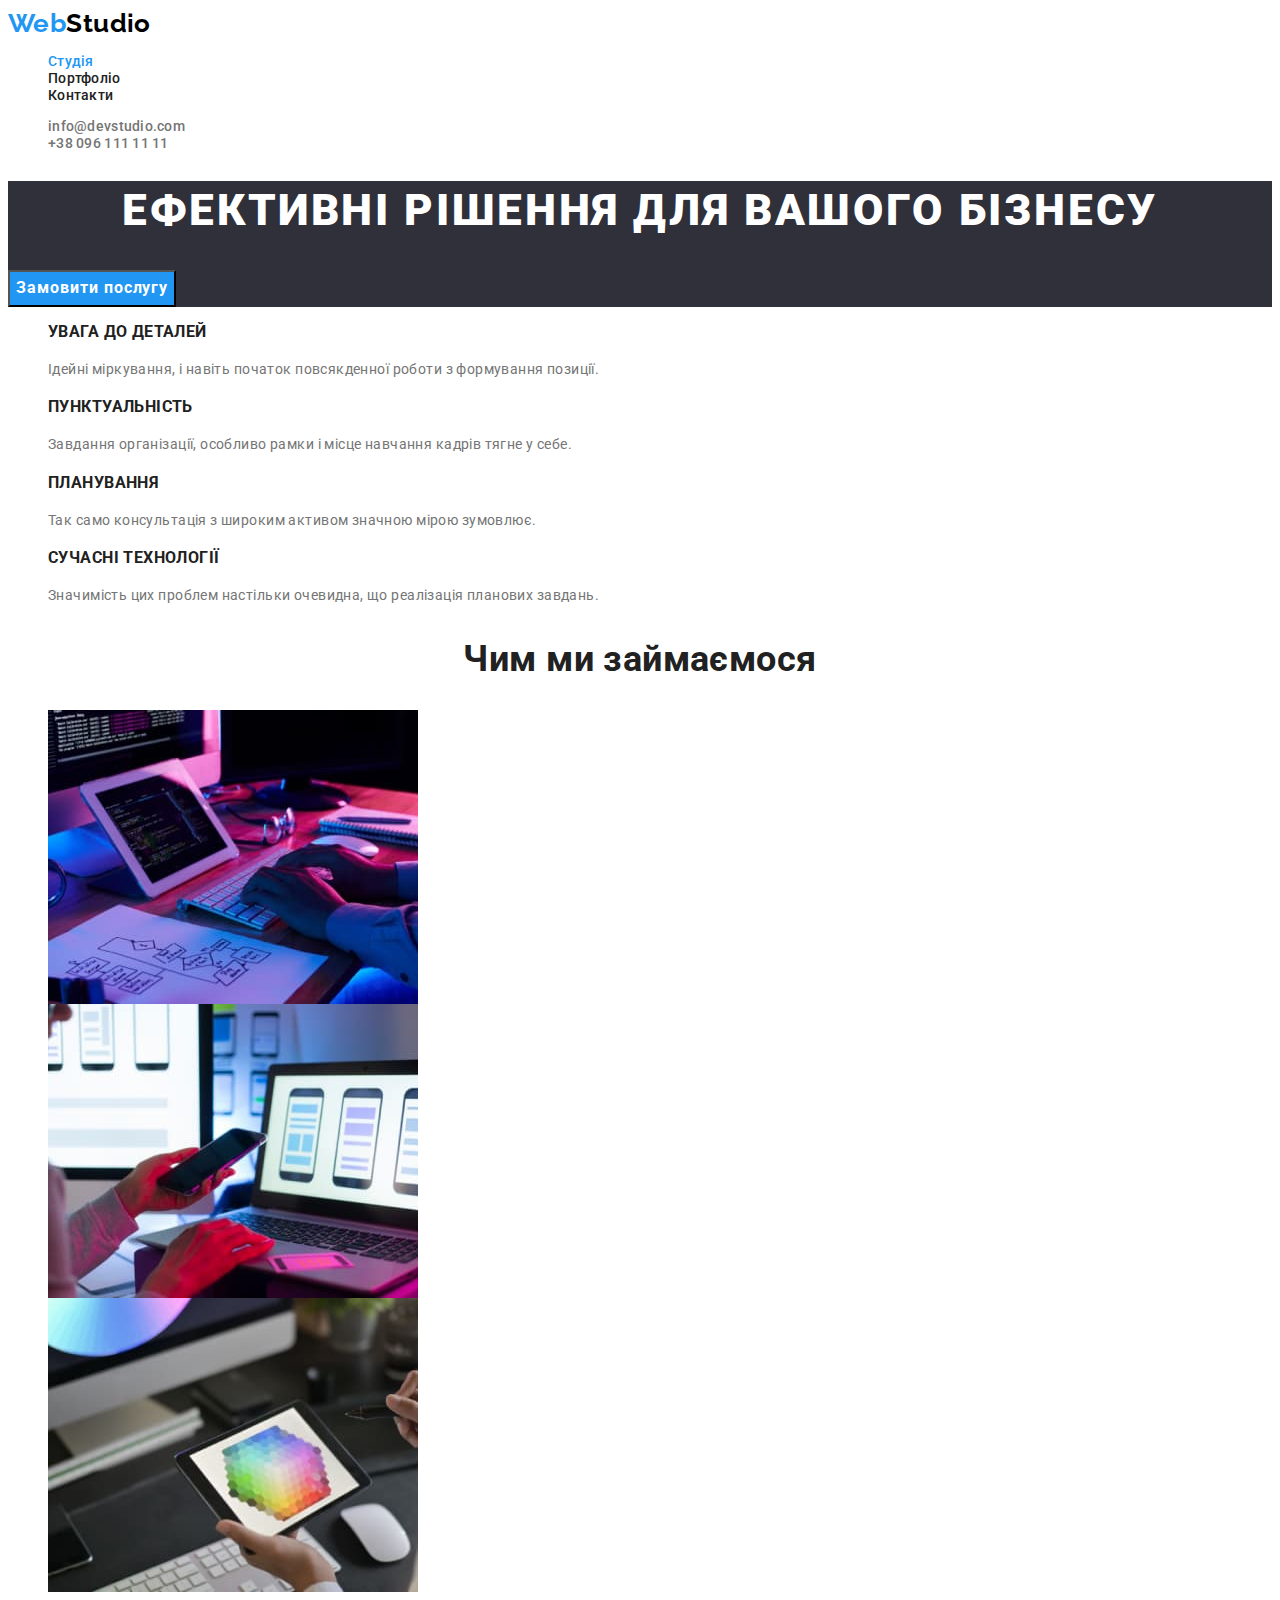
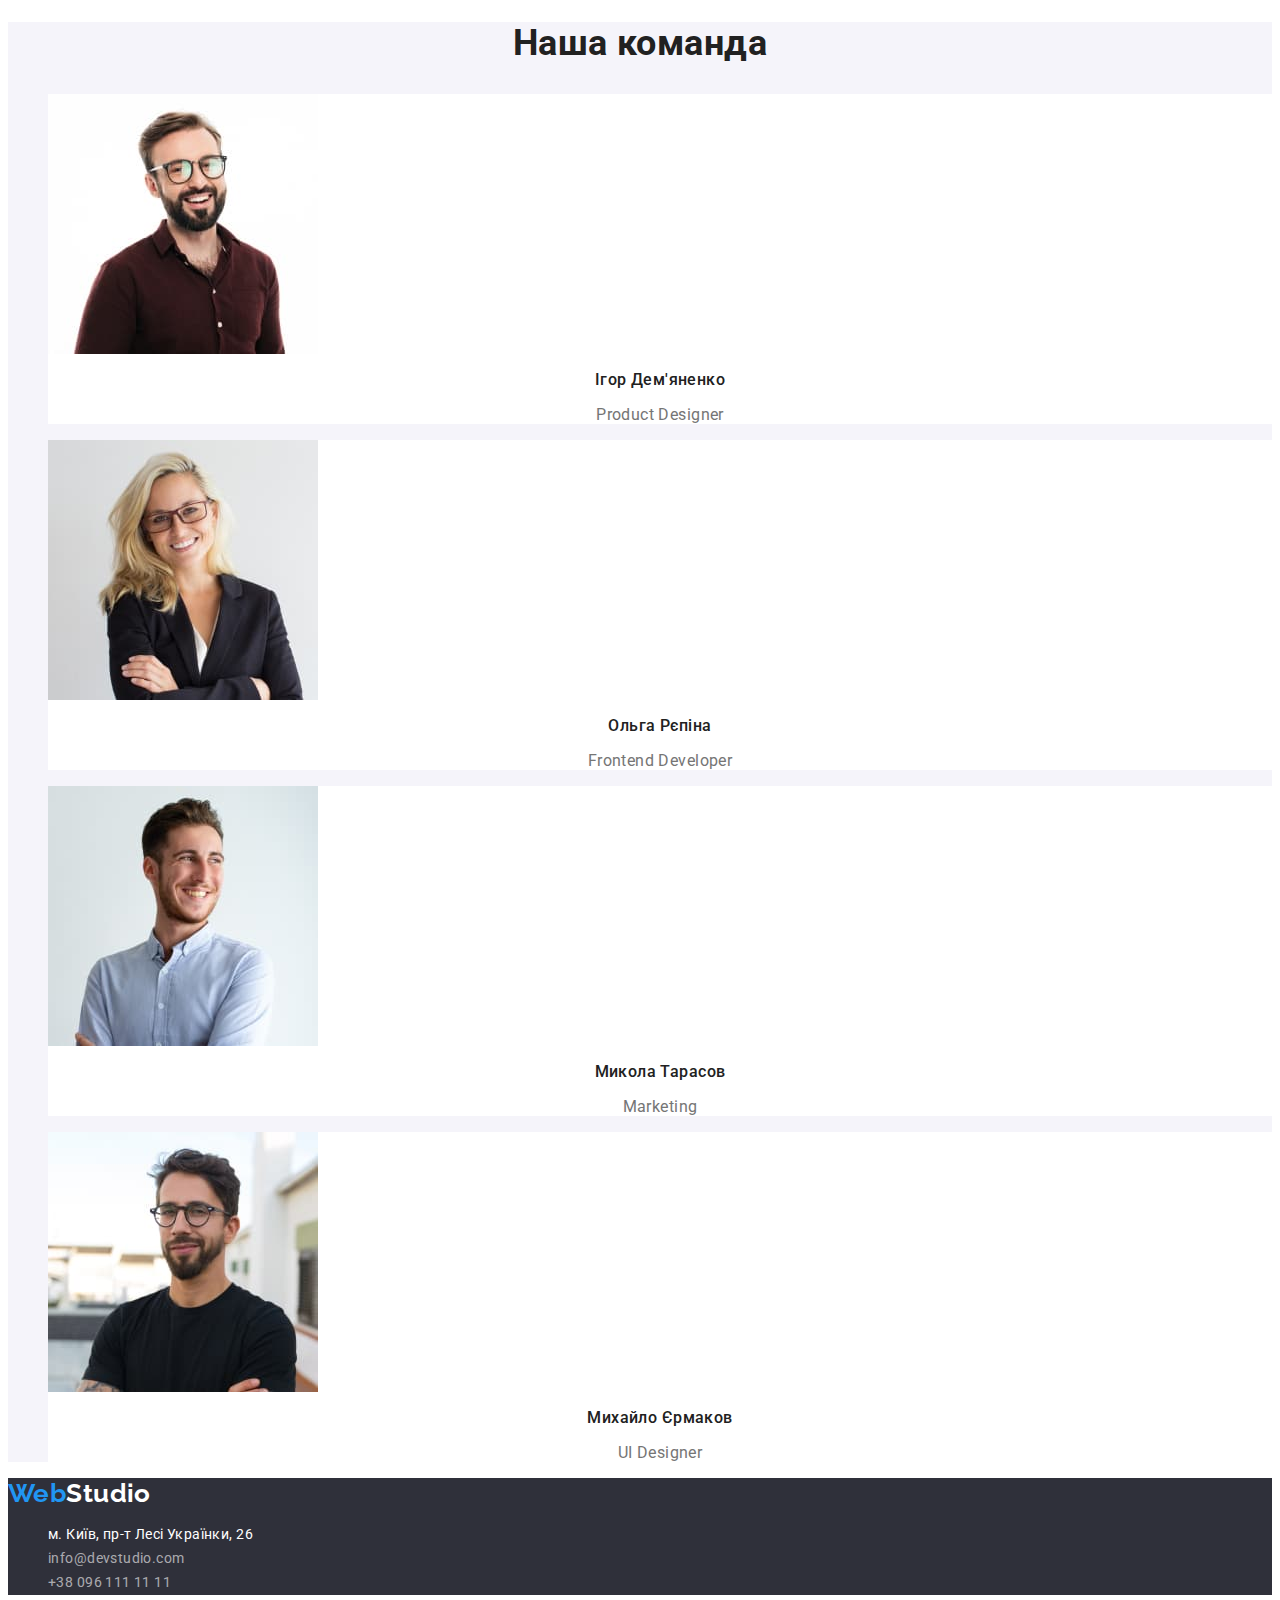
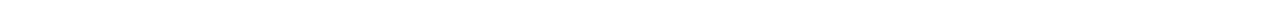
<file: index.html>
<!DOCTYPE html>
<html lang="uk">
<head>
    <meta charset="UTF-8">
    <meta http-equiv="X-UA-Compatible" content="IE=edge">
    <meta name="viewport" content="width=device-width, initial-scale=1.0">
    <title>WebStudio</title>
    <link rel="preconnect" href="https://fonts.googleapis.com">
    <link rel="preconnect" href="https://fonts.gstatic.com" crossorigin>
    <link href="https://fonts.googleapis.com/css2?family=Raleway:wght@700&family=Roboto:wght@400;500;700;900&display=swap"
        rel="stylesheet">
    <link rel="stylesheet" href="./css/styles.css">
</head>
<body>
 <!--Шапка сайта-->
 <header class="page-header">
     <nav class="page-nav">
         <a class="main-logo" href="./index.html" lang="en">Web<span class="logo-dark">Studio</span></a>
         <ul class="menu list">
             <li class="menu-item"><a class="menu-link current link" href="./index.html">Студія</a></li>
             <li class="menu-item"><a class="menu-link link" href="./portfolio.html">Портфоліо</a></li>
             <li class="menu-item"><a class="menu-link link" href="#">Контакти</a></li>
         </ul>
      </nav>

     <ul class="menu-contact list">
         <li><a class="header-mail link" href="mailto:info@devstudio.com">info@devstudio.com</a></li>
         <li><a class="header-phone link" href="tel:+380961111111">+38 096 111 11 11</a></li>
     </ul> 
 </header>
 <!--Основний контент сторінки сайту-->
  <main class="studio-main">
    <!--Секція 1 ефективні рішення-->
    <section class="section-service">
        <h1 class="top-title">Ефективні рішення для вашого бізнесу</h1>
        <button class="top-btn" type="button">Замовити послугу</button>
    </section>
    <!--Секція 2 Наші переваги, заголовок прихований-->
    <section class="section-advantages">
        <h2 class="title-advantages visually-hidden">Наші переваги</h2>
        <ul class="list-advantages list">
            <li>
                <h3 class="subtitle-advantages">Увага до деталей</h3>
                <p class="text-advantages">Ідейні міркування, і навіть початок повсякденної роботи з формування позиції.</p>
            </li>
            <li>
                <h3 class="subtitle-advantages">Пунктуальність</h3>
                <p class="text-advantages">Завдання організації, особливо рамки і місце навчання кадрів тягне у себе.</p>
            </li>
            <li>
                <h3 class="subtitle-advantages">Планування</h3>
                <p class="text-advantages">Так само консультація з широким активом значною мірою зумовлює.</p>
            </li>
            <li>
                <h3 class="subtitle-advantages">Сучасні технології</h3>
                <p class="text-advantages">Значимість цих проблем настільки очевидна, що реалізація планових завдань.</p>
            </li>
        </ul>
    </section>
    <!--Секція 3 Чим ми займаємося-->
    <section class="section-our-work">
        <h2 class="title-our-work">Чим ми займаємося</h2>
        <ul class="list-our-work list">
            <li><img class="img-our-work" src="./images/box1-1.jpg" alt="Людина працює за комп'ютером" width="370" height="294"></li>
            <li><img class="img-our-work" src="./images/box1-2.jpg" alt="Людина працює з телефоном" width="370" height="294"></li>
            <li><img class="img-our-work" src="./images/box1-3.jpg" alt="Людина працює з планшетом" width="370" height="294"></li>
        </ul>
    </section>
    <!--Секція 4 представлена Наша команда-->
    <section class="section-team">
        <h2 class="title-team">Наша команда</h2>
        <ul class="list-team list">
            <li class="item-team">
                <img class="img-team" src="./images/img-id-2-1.jpg" alt="Хлопець в окулярах посміхається" width="270" height="260">
                <h3 class="name-team">Ігор Дем'яненко</h3>
                <p class="post-team" lang="en">Product Designer</p>
            </li>
            <li class="item-team">
                <img class="img-team" src="./images/img-or-2-2.jpg" alt="Дівчина в окулярах посміхається" width="270" height="260">
                <h3 class="name-team">Ольга Рєпіна</h3>
                <p class="post-team" lang="en">Frontend Developer</p>
            </li>
            <li class="item-team">
                <img class="img-team" src="./images/img-mt-2-3.jpg" alt="Хлопець посміхається" width="270" height="260">
                <h3 class="name-team">Микола Тарасов</h3>
                <p class="post-team" lang="en">Marketing</p>
            </li>
            <li class="item-team">
                <img class="img-team" src="./images/img-me-2-4.jpg" alt="Хлопець в окулярах" width="270" height="260">
                <h3 class="name-team">Михайло Єрмаков</h3>
                <p class="post-team" lang="en">UI Designer</p>
            </li>
        </ul>
    </section>
  </main>
  <!--Футер сторінки сайту-->
  <footer class="footer">
    <a class="main-logo" href="./index.html" lang="en">Web<span class="logo-light">Studio</span></a>
    <address class="address">
        <ul class="list-address list address-mail address-phone">
            <li><a class="link-address-map link" href="https://goo.gl/maps/CPtrU1FHBa2aNyZL9" target="_blank" rel="noopener noreferrer nofollow">м. Київ, пр-т Лесі Українки, 26</a></li>
            <li><a class="link-address-mail link" href="mailto:info@devstudio.com">info@devstudio.com</a></li>
            <li><a class="link-address-phone link" href="tel:+380961111111">+38 096 111 11 11</a></li>
        </ul>
    </address>
  </footer>   
</body>
</html>
</file>
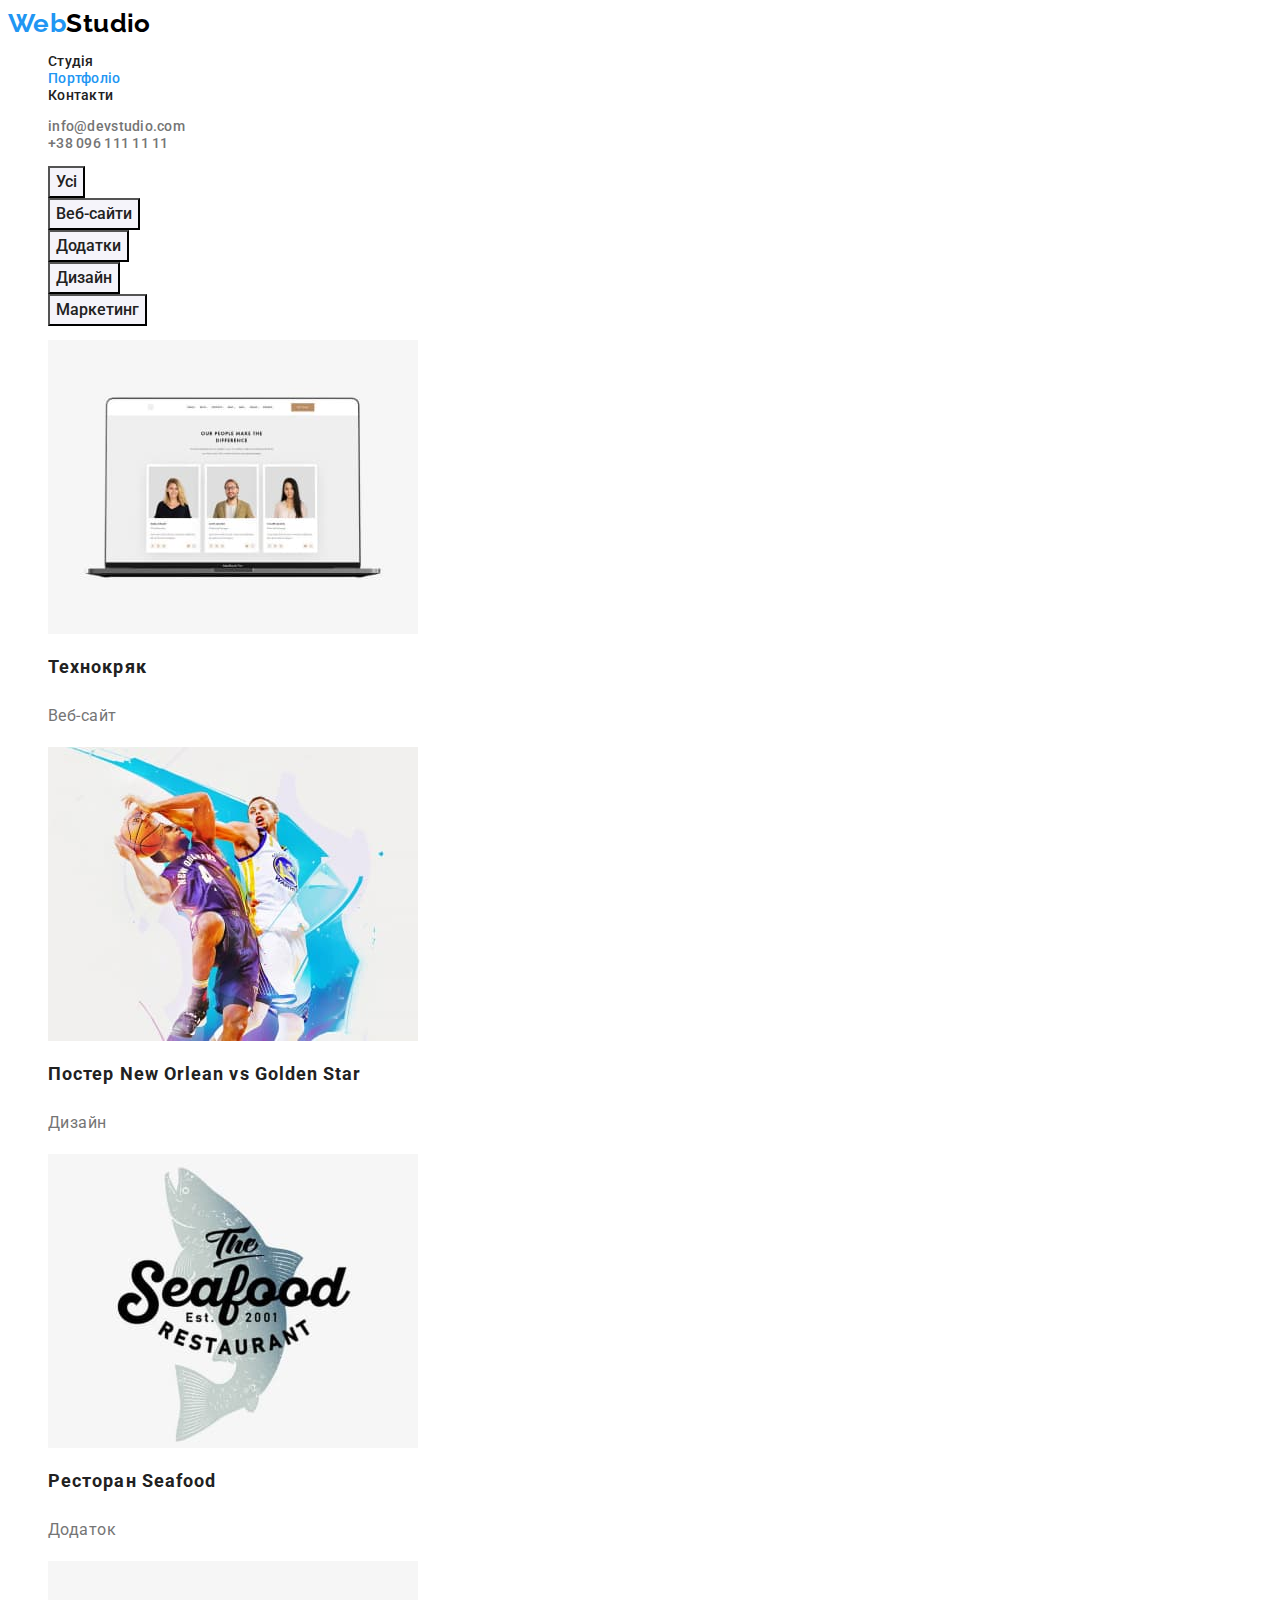
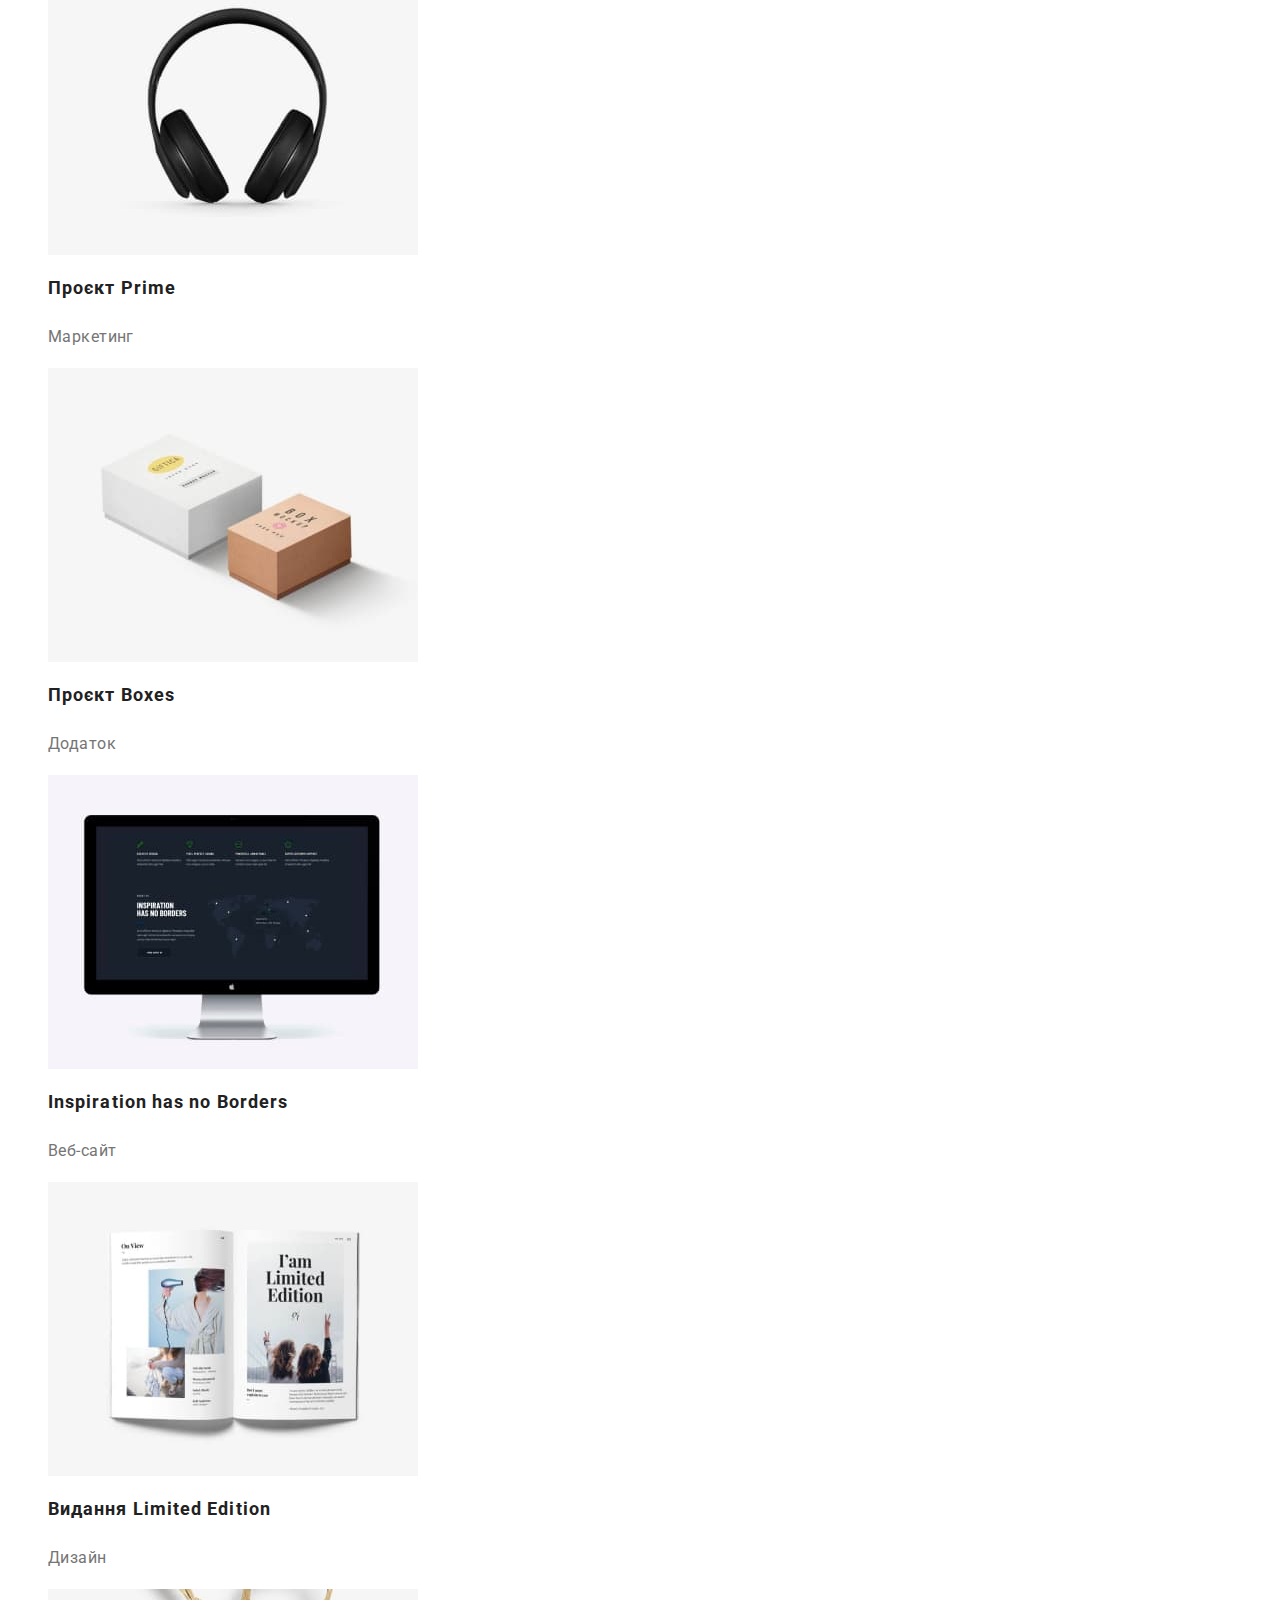
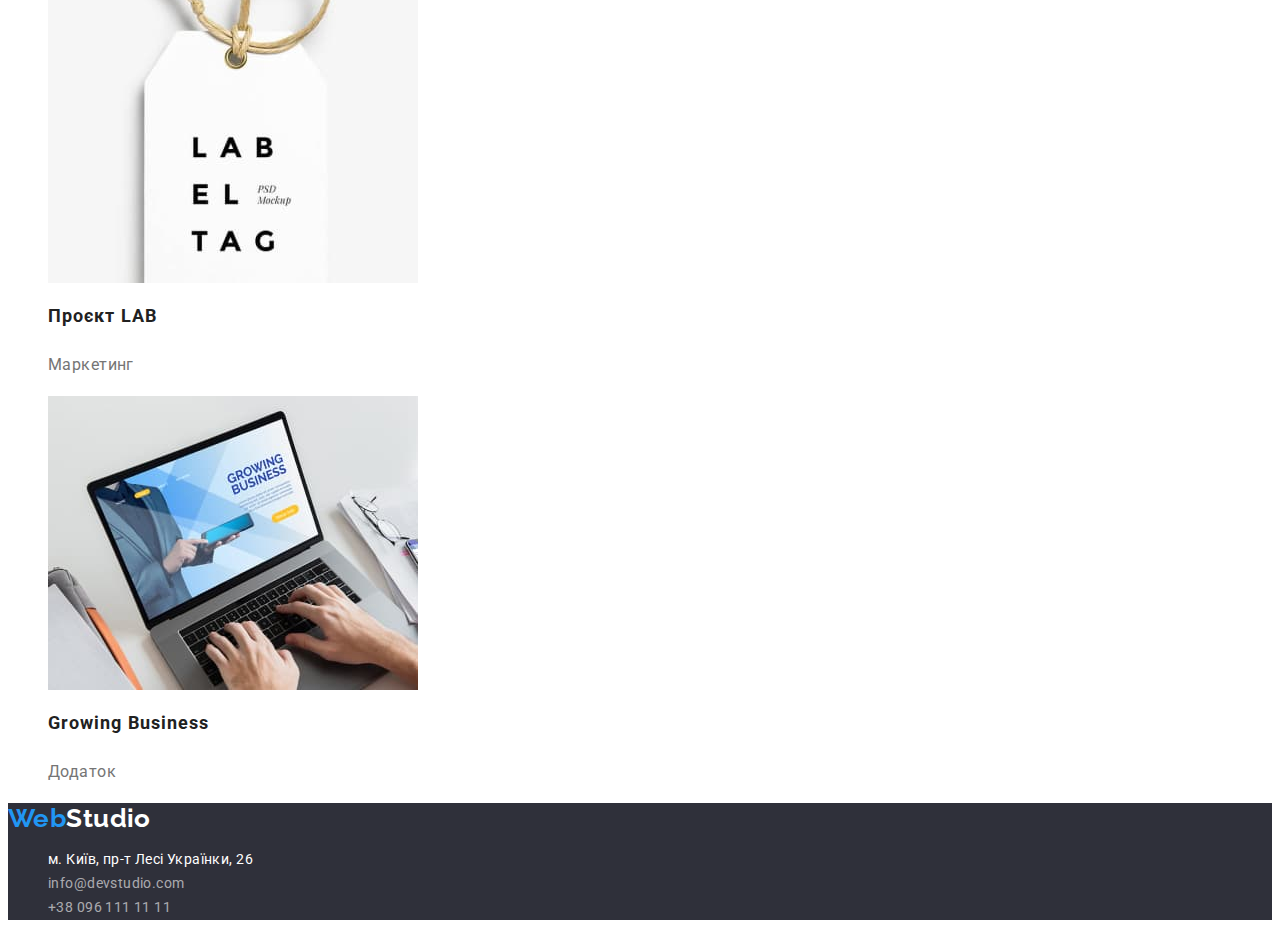
<file: portfolio.html>
<!DOCTYPE html>
    <html lang="uk">
    <head>
        <meta charset="UTF-8">
        <meta http-equiv="X-UA-Compatible" content="IE=edge">
        <meta name="viewport" content="width=device-width, initial-scale=1.0">
        <title>WebStudio</title>
        <link rel="preconnect" href="https://fonts.googleapis.com">
        <link rel="preconnect" href="https://fonts.gstatic.com" crossorigin>
        <link
            href="https://fonts.googleapis.com/css2?family=Raleway:wght@700&family=Roboto:wght@400;500;700;900&display=swap"
            rel="stylesheet">
        <link rel="stylesheet" href="./css/styles.css">
    </head>
    
    <body>
        <!--Шапка сайта-->
        <header class="page-header">
            <nav class="page-nav">
                <a class="main-logo" href="./index.html" lang="en">Web<span class="logo-dark">Studio</span></a>
                <ul class="menu list">
                    <li class="menu-item"><a class="menu-link link" href="./index.html">Студія</a></li>
                    <li class="menu-item"><a class="menu-link current link" href="./portfolio.html">Портфоліо</a></li>
                    <li class="menu-item"><a class="menu-link link" href="#">Контакти</a></li>
                </ul>
            </nav>
    
            <ul class="menu-contact list">
                <li><a class="header-mail link" href="mailto:info@devstudio.com">info@devstudio.com</a></li>
                <li><a class="header-phone link" href="tel:+380961111111">+38 096 111 11 11</a></li>
            </ul>
        </header>
    <!--Основний контент сторінки сайту-->
    <main class="portfolio-main">
        <!--Секція Портфоліо-->
        <section class="section-portfolio">
            <!--h1 прихований заголовок-->
            <h1 class="title-portfolio visually-hidden">Наше портфоліо</h1>
            <ul class="list-btm-filter list">
                <li><button class="btn-filter" type="button">Усі</button></li>
                <li><button class="btn-filter" type="button">Веб-сайти</button></li>
                <li><button class="btn-filter" type="button">Додатки</button></li>
                <li><button class="btn-filter" type="button">Дизайн</button></li>
                <li><button class="btn-filter" type="button">Маркетинг</button></li>
            </ul>
            <ul class="list-portfolio list">
                <li>
                    <a class="link-portfolio link" href="">
                        <img class="img-portfolio" src="./images/portfolio-1.jpg" alt="Ноутбук" width="370" height="294">
                        <h2 class="subtitle-portfolio">Технокряк</h2>
                        <p class="text-portfolio">Веб-сайт</p>
                    </a>
                </li>
                <li>
                    <a class="link-portfolio link" href="">
                        <img class="img-portfolio" src="./images/portfolio-2.jpg" alt="Два хлопці баскетболісти" width="370" height="294">
                        <h2 class="subtitle-portfolio">Постер <span lang="en">New Orlean vs Golden Star</span></h2>
                        <p class="text-portfolio">Дизайн</p>
                    </a>
                </li>
                <li>
                    <a class="link-portfolio link" href="">
                        <img class="img-portfolio" src="./images/portfolio-3.jpg" alt="Логотип ресторану з рибою" width="370" height="294">
                        <h2 class="subtitle-portfolio">Ресторан <span lang="en">Seafood</span></h2>
                        <p class="text-portfolio">Додаток</p>
                    </a>
                </li>
                <li>
                    <a class="link-portfolio link" href="">
                        <img class="img-portfolio" src="./images/portfolio-4.jpg" alt="Бездротові навушники" width="370" height="294">
                        <h2 class="subtitle-portfolio">Проєкт <span lang="en">Prime</span></h2>
                        <p class="text-portfolio">Маркетинг</p>
                    </a>
                </li>
                <li>
                    <a class="link-portfolio link" href="">
                        <img class="img-portfolio" src="./images/portfolio-5.jpg" alt="Дві коробки" width="370" height="294">
                        <h2 class="subtitle-portfolio">Проєкт <span lang="en">Boxes</span></h2>
                        <p class="text-portfolio">Додаток</p>
                    </a>
                </li>
                <li>
                    <a class="link-portfolio link" href="">
                        <img class="img-portfolio" src="./images/portfolio-6.jpg" alt="Монітор комп'ютера" width="370" height="294">
                        <h2 class="subtitle-portfolio" lang="en">Inspiration has no Borders</h2>
                        <p class="text-portfolio">Веб-сайт</p>
                    </a>
                </li>
                <li>
                    <a class="link-portfolio link" href="">
                        <img class="img-portfolio" src="./images/portfolio-7.jpg" alt="Журнал з картинками" width="370" height="294">
                        <h2 class="subtitle-portfolio">Видання <span lang="en">Limited Edition</span></h2>
                        <p class="text-portfolio">Дизайн</p>
                    </a>
                </li>
                <li>
                    <a class="link-portfolio link" href="">
                        <img class="img-portfolio" src="./images/portfolio-8.jpg" alt="Біла етикетка" width="370" height="294">
                        <h2 class="subtitle-portfolio">Проєкт <span lang="en">LAB</span></h2>
                        <p class="text-portfolio">Маркетинг</p>
                    </a>
                </li>
                <li>
                    <a class="link-portfolio link" href="">
                        <img class="img-portfolio" src="./images/portfolio-9.jpg" alt="Людина працює в ноутбуці" width="370" height="294">
                        <h2 class="subtitle-portfolio" lang="en">Growing Business</h2>
                        <p class="text-portfolio">Додаток</p>
                    </a>
                </li>
            </ul>

        </section>
        
    </main>
    <!--Футер сторінки сайту-->
    <footer class="footer">
        <a class="main-logo" href="./index.html" lang="en">Web<span class="logo-light">Studio</span></a>
        <address class="address">
            <ul class="list-address list address-mail address-phone">
                <li><a class="link-address-map link" href="https://goo.gl/maps/CPtrU1FHBa2aNyZL9" target="_blank"
                        rel="noopener noreferrer nofollow">м. Київ, пр-т Лесі Українки, 26</a></li>
                <li><a class="link-address-mail link" href="mailto:info@devstudio.com">info@devstudio.com</a></li>
                <li><a class="link-address-phone link" href="tel:+380961111111">+38 096 111 11 11</a></li>
            </ul>
        </address>
    </footer>
    </body>
    
    </html>
</file>
<file: css/styles.css>
:root {
    --primary-font-family: 'Roboto'; sans-serif;
    --logo-font-family: 'Raleway'; sans-serif;
    --accent-color: #2196F3;
    --primary-text-color: #212121;
    --secondary-text-color: #757575;
    --primary-background: #FFFFFF;
    --primery-logo-text-color: #2196F3;
    --secondary-logo-text-dark: #000000;
    --secondary-logo-text-light: #FFFFFF;
    --background-section-service: #2F303A;
    --top-button-background: #2196F3;
    --top-button-accent-background: #188CE8;
    --footer-background: #2F303A;
    --section-time-background: #F5F4FA;
    --primary-light-color-text: #FFFFFF;
    --button-filter-background: #F5F4FA;
        
}


body {
    font-size: 14px;
    background: var(--primary-background);
    font-family: var(--primary-font-family);
    letter-spacing: 0.03em;
    color: var(--primary-text-color);
}

.link {
    text-decoration: none;
}

.list {
    list-style: none;
}

img {
    display: block;
}

button {
    font-family: inherit;
    cursor: pointer;
}

.main-logo {
        font-family: var(--logo-font-family);
        font-weight: 700;
        font-size: 26px;
        line-height: 1.19;   
        text-decoration: none;
        color: var(--primery-logo-text-color);
}

.logo-dark {
    color: var(--secondary-logo-text-dark);
}

.logo-light {
    color: var(--secondary-logo-text-light);
}

.menu-link {
    font-weight: 500;
    line-height: 1.14;
    letter-spacing: 0.02em;
    color: var(--primary-text-color);
}

.menu-link:hover,
.menu-link:focus {
    color: var(--accent-color);
}

.menu-link.current {
    color: var(--accent-color);
}

.header-mail,
.header-phone {
        font-weight: 500;
        line-height: 1.14;
        letter-spacing: 0.02em;
        color: var(--secondary-text-color);
}

.header-mail:hover,
.header-mail:focus {
    color: var(--accent-color);
}

.header-phone:hover,
.header-phone:focus {
    color: var(--accent-color);
}

.section-service {
    background: var(--background-section-service);
}

.top-title {
        font-weight: 900;
        font-size: 44px;
        line-height: 1.36;
        text-align: center;
        letter-spacing: 0.06em;
        text-transform: uppercase;
        color: var(--primary-light-color-text);
}

.top-btn {
        font-weight: 700;
        font-size: 16px;
        line-height: 1.88;
        display: flex;
        align-items: center;
        text-align: center;
        letter-spacing: 0.06em;
        cursor: pointer;
        color: var(--primary-light-color-text);
        background: var(--top-button-background);      
}

.top-btn:hover,
.top-btn:focus {
    background: var(--top-button-accent-background);
}

.visually-hidden {
    position: absolute;
    white-space: nowrap;
    width: 1px;
    height: 1px;
    overflow: hidden;
    border: 0;
    padding: 0;
    clip: rect(0 0 0 0);
    clip-path: inset(50%);
    margin: -1px;
}

.subtitle-advantages {
        font-weight: 700;
        line-height: 1.14;
        text-transform: uppercase;
}

.text-advantages {
        font-weight: 400;
        line-height: 1.71;
        color: var(--secondary-text-color);
}

.title-our-work {
        font-weight: 700;
        font-size: 36px;
        line-height: 1.17;
        text-align: center;
}

.section-team {
    background: var(--section-time-background);
}

.title-team {
    font-weight: 700;
    font-size: 36px;
    line-height: 1.17;
    text-align: center;
}

.item-team {
    background: var(--primary-background);
}

.name-team {
        font-weight: 500;
        font-size: 16px;
        line-height: 1.19;
        text-align: center;
}

.post-team {
        font-weight: 400;
        font-size: 16px;
        line-height: 1.19;
        text-align: center;
        color: var(--secondary-text-color);
}

.footer {
    background: var(--footer-background);
}

address {
    font-style: normal;
}

.link-address-map {
    font-weight: 400;
    line-height: 1.71;
    color: var(--primary-light-color-text);
}

.link-address-mail,
.link-address-phone {
        font-weight: 400;
        line-height: 1.71;
        color: rgba(255, 255, 255, 0.6);
}

.link-address-map:hover,
.link-address-map:focus {
    color: var(--accent-color);
}

.link-address-mail:hover,
.link-address-mail:focus {
    color: var(--accent-color);
}

.link-address-phone:hover,
.link-address-phone:focus {
    color: var(--accent-color);
}

.btn-filter {
        font-weight: 500;
        font-size: 16px;
        line-height: 1.63;
        text-align: center;
        background: var(--button-filter-background);
        color: var(--primary-text-color);
}

.btn-filter:hover,
.btn-filter:focus {
    background: var(--accent-color);
    color: var(--primary-light-color-text);
}

.subtitle-portfolio {
        font-weight: 700;
        font-size: 18px;
        line-height: 2;
        letter-spacing: 0.06em;
        color: var(--primary-text-color);
}

.text-portfolio {
        font-weight: 400;
        font-size: 16px;
        line-height: 1.88;
        color: var(--secondary-text-color);
}
</file>
